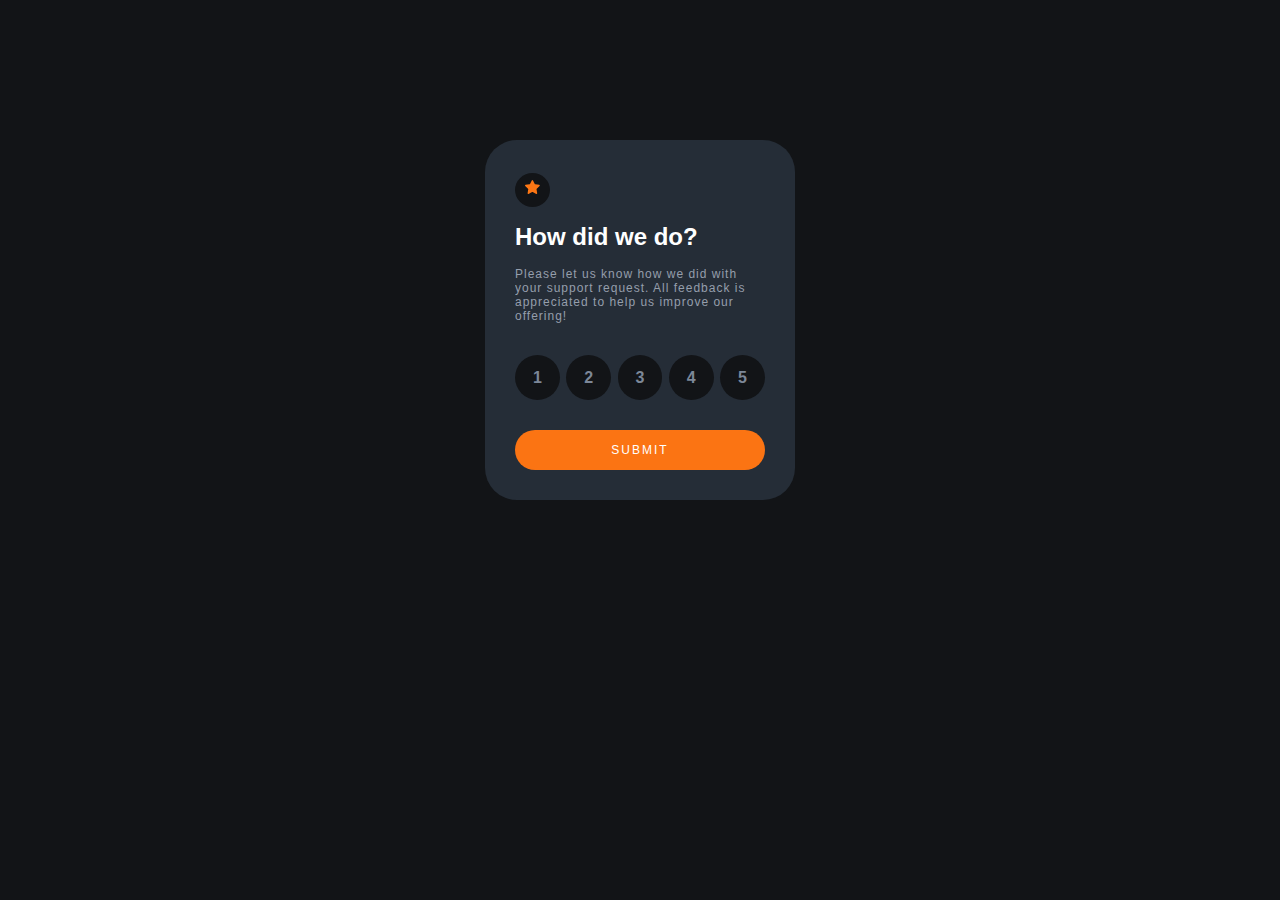
<file: index.html>
<!DOCTYPE html>
<html lang="en">
<head>
    <meta charset="UTF-8">
    <meta http-equiv="X-UA-Compatible" content="IE=edge">
    <meta name="viewport" content="width=device-width, initial-scale=1.0">
    <title>Interactive Rating Component</title>
    <link rel="stylesheet" href="styles.css">
</head>
<body>
    <main>
        <div class="main-body">
            <div class="star-image">
                <img src="images/icon-star.svg" alt="Star Image" class="image">
            </div>
            <h1>How did we do?</h1>
            <p>Please let us know how we did with your support request. All feedback is appreciated to help us improve our offering!</p>
            <div class="numbers">
                <button class="input" value="1"><h2>1</h2></button>
                <button class="input" value="2"><h2>2</h2></button>
                <button class="input" value="3"><h2>3</h2></button>
                <button class="input" value="4"><h2>4</h2></button>
                <button class="input" value="5"><h2>5</h2></button>
            </div>
            <button class="btn-submit">SUBMIT</button>
        </div>
    </main>
    <script src="index.js"></script>
</body>
</html>
</file>
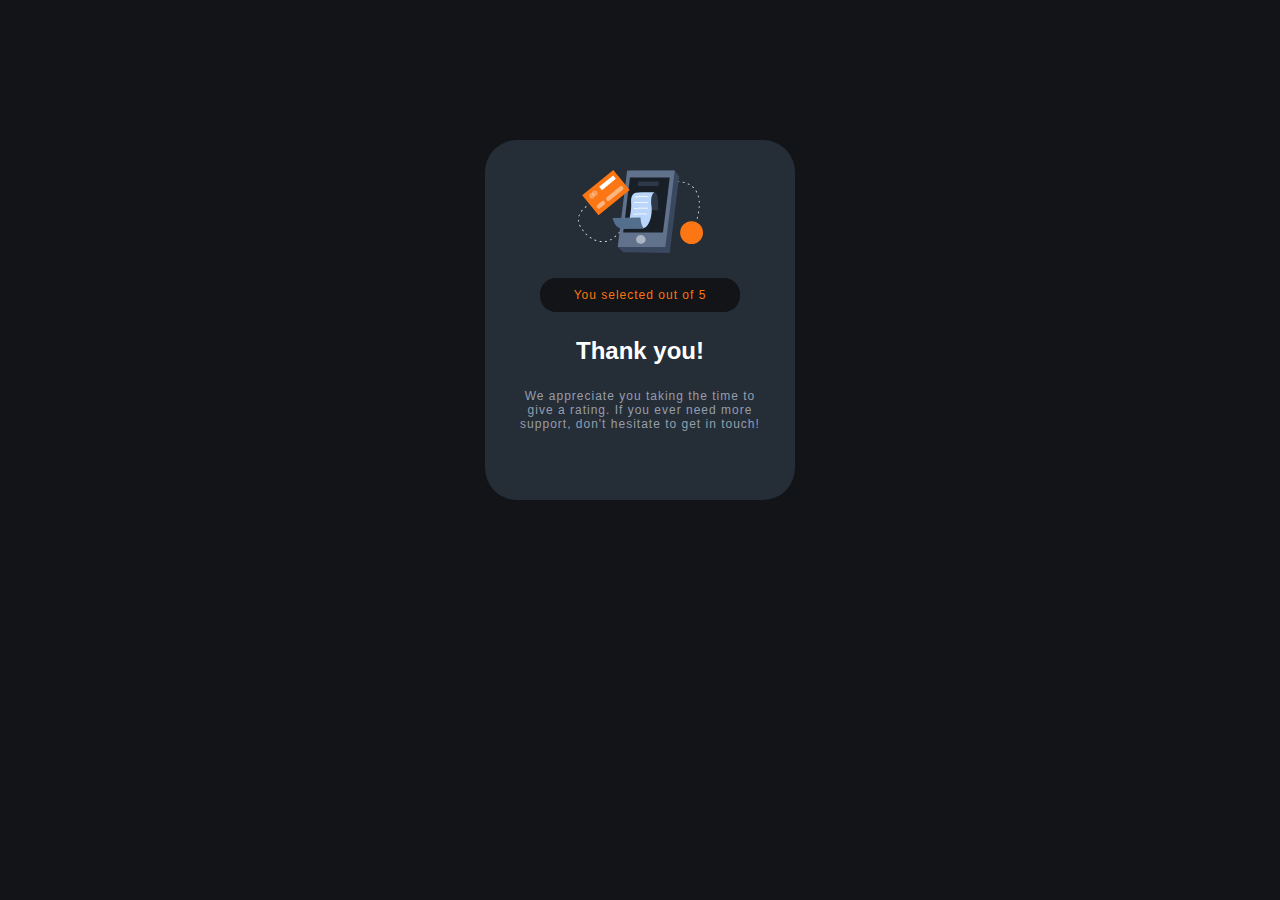
<file: rating.html>
<!DOCTYPE html>
<html lang="en">
<head>
    <meta charset="UTF-8">
    <meta http-equiv="X-UA-Compatible" content="IE=edge">
    <meta name="viewport" content="width=device-width, initial-scale=1.0">
    <title>Interactive Rating Component</title>
    <link rel="stylesheet" href="styles.css">
</head>
<body>

    <main>
        <div class="main-body">
            <img class="thank-you-image" src="images/illustration-thank-you.svg" alt="Thank you image">
            <p class="rate">You selected <span id="rating-final"></span> out of 5</p>
            <h3 class="thanks">Thank you!</h3>
            <p class="descrip">We appreciate you taking the time to give a rating. If you ever need more support, don't hesitate to get in touch!</p>
        </div>
    </main>

    <script src="rating.js"></script>
    
</body>
</html>
</file>
<file: styles.css>
body {
    background-color: hsl(216, 12%, 8%);
}

.main-body {
    background-color: hsl(213, 19%, 18%);
    width: 250px;
    height: 300px;
    margin: auto;
    margin-top: 8.75rem;
    border-radius: 2rem;
    padding: 1.875rem;
    font-family: 'Overpass', sans-serif;
    font-size: 0.75rem;
    overflow: hidden;
}

.star-image {
    background-color: hsl(216, 12%, 8%);
    display: inline;
    padding: 0.625rem 0.625rem;
    border-radius: 50%;
}
.image {
    margin: auto;
    width: 0.9375rem;
    margin-top: 0.625rem;
}

h1 {
    color: hsl(0, 0%, 100%);
    padding-top: 0.625rem;
}

p {
    color: hsl(217, 12%, 63%);
    letter-spacing: 1px;
}

h2 {
    margin: -20%;
    font-size: 16px;
}

.input {
    color: hsl(216, 12%, 54%);
    background-color:hsl(216, 12%, 8%) ;
    width: 2.81rem;
    height: 2.81rem;
    margin: 1.25rem 0;
    border-radius: 50%;
    cursor: pointer;
    text-decoration: none;
    border: none;
}
.numbers {
    display: flex;
    justify-content: space-between;
    font-size: 10px;
}

.btn-submit {
    background-color: hsl(25, 97%, 53%);
    color: hsl(0, 0%, 100%);
    font-size: 12px;
    width: 100%;
    padding: 13px 0;
    border-radius: 1.5rem;
    border: none;
    margin-top: 10px;
    letter-spacing: 2px;
    cursor: pointer;
}
 

.btn-submit:hover {
    background-color: hsl(0, 0%, 100%);
    color: hsl(25, 97%, 53%);
}
.input:hover {
    background-color: hsl(216, 12%, 54%);
    color: hsl(0, 0%, 100%);
}

.numbers .input:is(:focus) {
    background-color: hsl(25, 97%, 53%);
    color: hsl(0, 0%, 100%);
}

.thank-you-image {
    display: block;
    margin-left: auto;
    margin-right: auto;
    width: 50%;
}

.rate {
    text-align: center;
    margin: 1.56rem;
    background-color: hsl(216, 12%, 8%);
    padding: 10px 0;
    color: hsl(25, 97%, 53%);
    border-radius: 1rem;
}

.thanks {
    text-align: center;
    color: hsl(0, 0%, 100%);
    font-size: 24px;
}

.descrip {
    text-align: center;
}

@media only screen and (max-width:480px){
    .main-body{
        width: 250px;
        height: 300px;
        margin: auto;
        margin-top: 80px;
    }
  }
</file>
